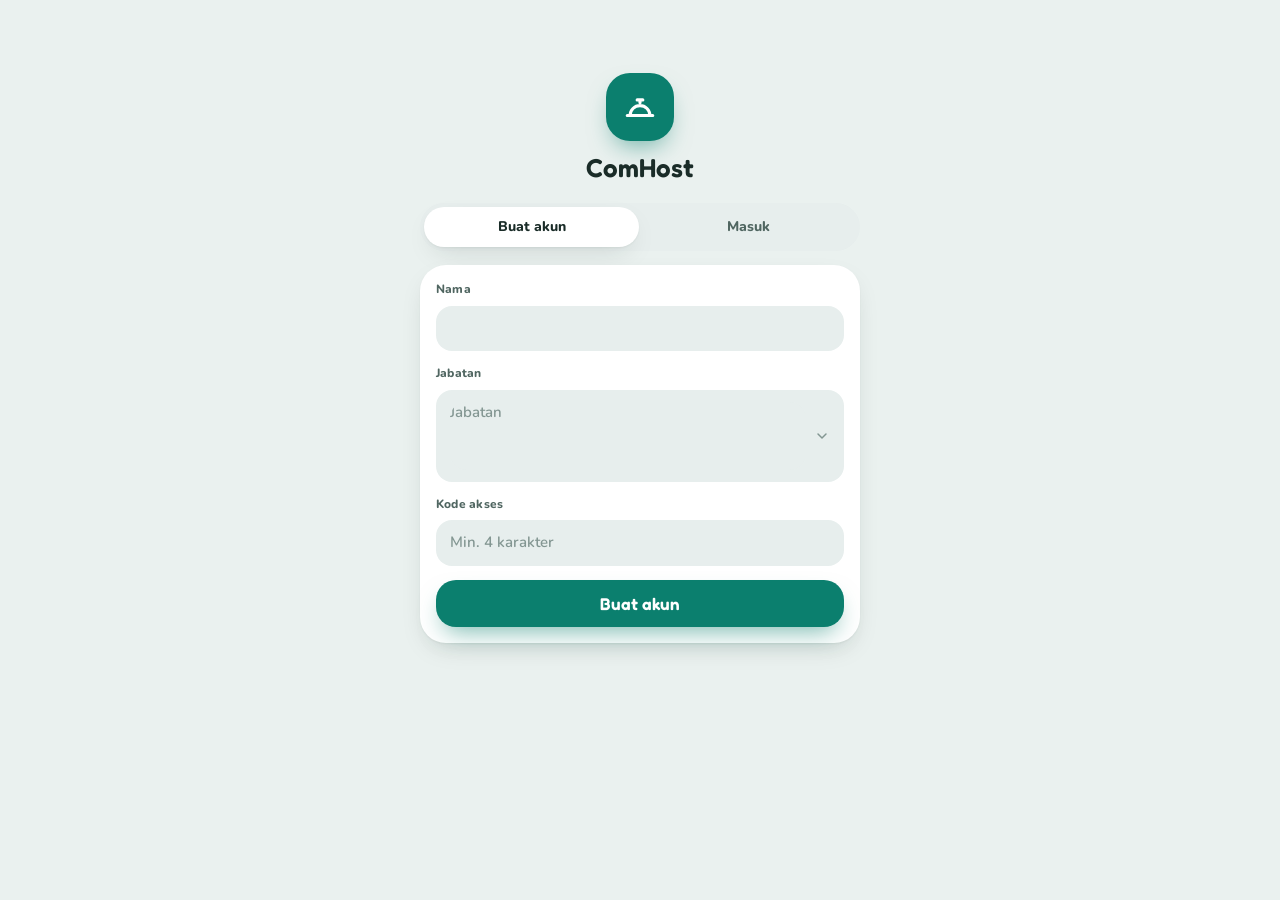
<file: index.html>
<!DOCTYPE html>
<html lang="id">
<head>
<meta charset="UTF-8">
<meta name="viewport" content="width=device-width, initial-scale=1, viewport-fit=cover">
<title>ComHost</title>
<meta name="description" content="Catat dan pantau hospitality crew di toko.">
<meta name="theme-color" content="#0B7F6E">
<link rel="manifest" href="manifest.json">
<link rel="icon" href="icons/icon.svg" type="image/svg+xml">
<link rel="apple-touch-icon" href="icons/apple-touch-icon.png">
<meta name="mobile-web-app-capable" content="yes">
<meta name="apple-mobile-web-app-capable" content="yes">
<meta name="apple-mobile-web-app-title" content="ComHost">
<link rel="preconnect" href="https://fonts.googleapis.com">
<link rel="preconnect" href="https://fonts.gstatic.com" crossorigin>
<link rel="stylesheet" href="https://fonts.googleapis.com/css2?family=Fredoka:wght@500;600&family=Nunito:wght@600;700;800;900&display=swap">
<link rel="stylesheet" href="css/style.css">
<script>
  // Terapkan tema & warna sebelum halaman tampil agar tidak berkedip.
  try {
    var p = JSON.parse(localStorage.getItem('comhost_pref') || '{}');
    if (p.theme && p.theme !== 'auto') document.documentElement.dataset.theme = p.theme;
    if (p.pal && p.pal !== 'mint') document.documentElement.dataset.palette = p.pal;
  } catch (e) {}
</script>
</head>
<body>
<svg width="0" height="0" style="position:absolute" aria-hidden="true">
  <symbol id="i-bell" viewBox="0 0 24 24"><path d="M3 18h18M5 18a7 7 0 0 1 14 0M12 9V7M10 7h4"/></symbol>
  <symbol id="i-home" viewBox="0 0 24 24"><path d="M3.5 11 12 4l8.5 7v8.5a1 1 0 0 1-1 1H15v-6H9v6H4.5a1 1 0 0 1-1-1z"/></symbol>
  <symbol id="i-nilai" viewBox="0 0 24 24"><rect x="5" y="4.5" width="14" height="16.5" rx="3"/><path d="M9.5 3h5v3h-5zM9 13.5l2 2 4-4.5"/></symbol>
  <symbol id="i-hist" viewBox="0 0 24 24"><path d="M3.5 12a8.5 8.5 0 1 0 2.6-6.1L3.5 8.5"/><path d="M3.5 3.5v5h5M12 7.5V12l3 2"/></symbol>
  <symbol id="i-set" viewBox="0 0 24 24"><path d="M12.2 2h-.4a2 2 0 0 0-2 2v.2a2 2 0 0 1-1 1.7l-.4.3a2 2 0 0 1-2 0l-.2-.1a2 2 0 0 0-2.7.7l-.2.4a2 2 0 0 0 .7 2.7l.2.1a2 2 0 0 1 1 1.7v.5a2 2 0 0 1-1 1.8l-.2.1a2 2 0 0 0-.7 2.7l.2.4a2 2 0 0 0 2.7.7l.2-.1a2 2 0 0 1 2 0l.4.3a2 2 0 0 1 1 1.7v.2a2 2 0 0 0 2 2h.4a2 2 0 0 0 2-2v-.2a2 2 0 0 1 1-1.7l.4-.3a2 2 0 0 1 2 0l.2.1a2 2 0 0 0 2.7-.7l.2-.4a2 2 0 0 0-.7-2.7l-.2-.1a2 2 0 0 1-1-1.8v-.5a2 2 0 0 1 1-1.7l.2-.1a2 2 0 0 0 .7-2.7l-.2-.4a2 2 0 0 0-2.7-.7l-.2.1a2 2 0 0 1-2 0l-.4-.3a2 2 0 0 1-1-1.7V4a2 2 0 0 0-2-2z"/><circle cx="12" cy="12" r="3"/></symbol>
  <symbol id="i-cam" viewBox="0 0 24 24"><path d="M4 8h3l2-3h6l2 3h3a1 1 0 0 1 1 1v10a1 1 0 0 1-1 1H4a1 1 0 0 1-1-1V9a1 1 0 0 1 1-1z"/><circle cx="12" cy="13.5" r="3.5"/></symbol>
  <symbol id="i-img" viewBox="0 0 24 24"><rect x="3" y="4" width="18" height="16" rx="3"/><circle cx="9" cy="10" r="2"/><path d="m21 16-5-5-9 9"/></symbol>
  <symbol id="i-mic" viewBox="0 0 24 24"><rect x="9" y="3" width="6" height="11" rx="3"/><path d="M5.5 11a6.5 6.5 0 0 0 13 0M12 17.5V21"/></symbol>
  <symbol id="i-rec" viewBox="0 0 24 24"><circle cx="12" cy="12" r="8.5"/><circle cx="12" cy="12" r="3.5" fill="currentColor"/></symbol>
  <symbol id="i-x" viewBox="0 0 24 24"><path d="M6 6l12 12M18 6 6 18"/></symbol>
  <symbol id="i-check" viewBox="0 0 24 24"><path d="m5 12.5 4.5 4.5L19 7"/></symbol>
  <symbol id="i-lock" viewBox="0 0 24 24"><rect x="5" y="10" width="14" height="11" rx="3"/><path d="M8 10V7a4 4 0 0 1 8 0v3"/></symbol>
  <symbol id="i-search" viewBox="0 0 24 24"><circle cx="11" cy="11" r="6.5"/><path d="m20 20-4-4"/></symbol>
  <symbol id="i-down" viewBox="0 0 24 24"><path d="m6 9 6 6 6-6"/></symbol>
  <symbol id="i-store" viewBox="0 0 24 24"><path d="M4 9.5 5.5 4h13L20 9.5M4 9.5V20h16V9.5M4 9.5c0 1.4 1.2 2.5 2.7 2.5s2.6-1.1 2.6-2.5c0 1.4 1.2 2.5 2.7 2.5s2.7-1.1 2.7-2.5c0 1.4 1.1 2.5 2.6 2.5S20 10.9 20 9.5M10 20v-5h4v5"/></symbol>
  <symbol id="i-play" viewBox="0 0 24 24"><path d="M8 5.5v13l10.5-6.5z" fill="currentColor"/></symbol>
  <symbol id="i-pause" viewBox="0 0 24 24"><path d="M8.5 5v14M15.5 5v14"/></symbol>
  <symbol id="i-send" viewBox="0 0 24 24"><path d="M21 3 10 14M21 3l-7 18-4-7-7-4z"/></symbol>
  <symbol id="i-cal" viewBox="0 0 24 24"><rect x="3.5" y="5" width="17" height="15.5" rx="3"/><path d="M3.5 10h17M8 3v4M16 3v4"/></symbol>
  <symbol id="i-clock" viewBox="0 0 24 24"><circle cx="12" cy="12" r="8.5"/><path d="M12 7.5V12l3 2"/></symbol>
  <symbol id="i-plus" viewBox="0 0 24 24"><path d="M12 5v14M5 12h14"/></symbol>
  <symbol id="i-eye" viewBox="0 0 24 24"><path d="M2.5 12S6 5.5 12 5.5 21.5 12 21.5 12 18 18.5 12 18.5 2.5 12 2.5 12z"/><circle cx="12" cy="12" r="3"/></symbol>
  <symbol id="i-hand" viewBox="0 0 24 24"><path d="M8 13V6a1.5 1.5 0 0 1 3 0v5.5M11 11V4.5a1.5 1.5 0 0 1 3 0V11M14 11V6a1.5 1.5 0 0 1 3 0v8a7 7 0 0 1-7 7 6.5 6.5 0 0 1-5-2.4l-2.3-2.9a1.5 1.5 0 0 1 2.3-1.9L8 16"/></symbol>
  <symbol id="i-chat" viewBox="0 0 24 24"><path d="M5 19V6.5a2 2 0 0 1 2-2h10a2 2 0 0 1 2 2V14a2 2 0 0 1-2 2H8.5z"/><path d="M9 9h6M9 12h4"/></symbol>
  <symbol id="i-cloud" viewBox="0 0 24 24"><path d="M7 18.5a4.5 4.5 0 1 1 .9-8.9A6 6 0 0 1 19 11a3.8 3.8 0 0 1-1 7.5z"/><path d="M12 16.5v-5M9.5 14 12 11.5l2.5 2.5"/></symbol>
  <symbol id="i-pen" viewBox="0 0 24 24"><path d="M4 20h4L19 9l-4-4L4 16z"/></symbol>
  <symbol id="i-dl" viewBox="0 0 24 24"><path d="M12 4v11M7.5 10.5 12 15l4.5-4.5M5 20h14"/></symbol>
  <symbol id="i-user" viewBox="0 0 24 24"><circle cx="12" cy="8" r="4"/><path d="M4.5 20.5a7.5 7.5 0 0 1 15 0"/></symbol>
  <symbol id="i-out" viewBox="0 0 24 24"><path d="M10 4H6.5a2 2 0 0 0-2 2v12a2 2 0 0 0 2 2H10M14.5 16l4-4-4-4M18.5 12H9"/></symbol>
</svg>

<div class="app">
  <header class="top">
    <div class="logo"><span class="mark"><svg class="i"><use href="#i-bell"/></svg></span>ComHost</div>
    <button type="button" class="round push" id="setBtn" aria-label="Pengaturan"><svg class="i"><use href="#i-set"/></svg></button>
  </header>

  <!-- AKUN (pertama buka) -->
  <section class="view" id="v-auth">
    <div class="auth-hero"><span class="mark"><svg class="i"><use href="#i-bell"/></svg></span><h1>ComHost</h1></div>
    <div class="seg full" id="authSeg"><button type="button" data-am="new" aria-pressed="true">Buat akun</button><button type="button" data-am="in" aria-pressed="false">Masuk</button></div>
    <form class="card form" id="authForm" novalidate>
      <div class="field"><label class="label" for="aNama">Nama</label><input class="input" id="aNama" autocomplete="off"></div>
      <div class="field" id="aJabWrap"><label class="label" for="aJab">Jabatan</label><button type="button" class="input dd-btn" id="aJab" data-dd="aJab" aria-haspopup="listbox" aria-expanded="false"><span class="dd-val"></span><svg class="i"><use href="#i-down"/></svg></button></div>
      <div class="field"><label class="label" for="aKode">Kode akses</label><input class="input" id="aKode" type="password" autocomplete="off"></div>
      <button type="submit" class="btn-big" id="authBtn">Buat akun</button>
    </form>
  </section>

  <!-- BERANDA -->
  <section class="view" id="v-home" hidden>
    <div class="home-main">
    <div class="card hero">
      <svg class="i orn" aria-hidden="true"><use href="#i-bell"/></svg>
      <div>
        <p class="sub" id="hDate"></p>
        <h1>Halo, <span id="hName"></span></h1>
      </div>
    </div>
    <div class="stats three">
      <div class="card stat"><b id="stToday"></b><span>Hari ini</span></div>
      <div class="card stat"><b id="stWeek"></b><span>Minggu ini</span></div>
      <div class="card stat"><b id="stAll"></b><span>Semua</span></div>
    </div>
    <div class="card row-card" id="draftCard" hidden>
      <span class="ib"><svg class="i"><use href="#i-pen"/></svg></span>
      <div class="txt"><b>Lanjutkan penilaian</b><small id="draftSub"></small></div>
      <button type="button" class="pill" data-go="nilai">Buka</button>
    </div>
    </div>
    <div class="home-side">
      <div class="sec-title"><h2>Riwayat saya</h2><button type="button" class="pill" id="sendNow" hidden>Kirim sekarang</button></div>
      <div class="stack" id="myList"></div>
    </div>
  </section>

  <!-- NILAI -->
  <section class="view" id="v-nilai" hidden>
    <div class="steps" id="steps"><span class="on">Data</span><span>Penilaian</span><span>Cek</span></div>

    <div class="stack" id="s1">
      <div class="meta">
        <span><svg class="i"><use href="#i-cal"/></svg><b id="mDate"></b></span>
        <span><svg class="i"><use href="#i-clock"/></svg><b id="mTime"></b></span>
        <span><svg class="i"><use href="#i-user"/></svg><b id="mPen"></b></span>
      </div>
      <div class="card form">
        <div class="field">
          <span class="label">Toko</span>
          <button type="button" class="input pick" id="tokoBtn"><svg class="i"><use href="#i-store"/></svg><span id="tokoVal"></span><svg class="i"><use href="#i-down"/></svg></button>
        </div>
        <div class="field">
          <label class="label" for="fDin">Dinilai</label>
          <div class="pair">
            <input class="input" id="fDin" placeholder="Nama" list="dlNama" autocomplete="off">
            <button type="button" class="input dd-btn" id="fJDin" data-dd="fJDin" aria-label="Jabatan yang dinilai" aria-haspopup="listbox" aria-expanded="false"><span class="dd-val"></span><svg class="i"><use href="#i-down"/></svg></button>
          </div>
        </div>
      </div>
      <button type="button" class="btn-big" id="toS2">Lanjut</button>
    </div>

    <div class="stack" id="s2" hidden>
      <div class="card who" id="whoChip"></div>
      <div class="stack" id="secs"></div>
      <div class="actions"><button type="button" class="btn-plain" data-step="1">Kembali</button><button type="button" class="btn-big" id="toS3">Lanjut</button></div>
    </div>

    <div class="stack" id="s3" hidden>
      <div class="card"><dl id="sumHead"></dl></div>
      <div class="stack" id="sumBody"></div>
      <div class="actions"><button type="button" class="btn-plain" data-step="2">Ubah</button><button type="button" class="btn-big" id="kirim"><svg class="i"><use href="#i-send"/></svg><span>Kirim</span></button></div>
    </div>
  </section>

  <!-- RIWAYAT -->
  <section class="view" id="v-riwayat" hidden>
    <div class="title-row"><h1>Riwayat</h1><button type="button" class="btn-out push" id="xlsBtn"><svg class="i"><use href="#i-dl"/></svg>Unduh Excel</button></div>
    <label class="search"><svg class="i"><use href="#i-search"/></svg><input id="fCari" placeholder="Cari nama atau toko" autocomplete="off"></label>
    <div class="filters">
      <button type="button" class="fbtn dd-btn" id="fToko" data-dd="fToko" aria-label="Filter toko" aria-haspopup="listbox" aria-expanded="false"><span class="dd-val"></span><svg class="i"><use href="#i-down"/></svg></button>
      <button type="button" class="fbtn dd-btn" id="fPenF" data-dd="fPenF" aria-label="Filter penilai" aria-haspopup="listbox" aria-expanded="false"><span class="dd-val"></span><svg class="i"><use href="#i-down"/></svg></button>
      <button type="button" class="fbtn dd-btn" id="fTgl" data-dd="fTgl" aria-label="Filter tanggal" aria-haspopup="listbox" aria-expanded="false"><span class="dd-val"></span><svg class="i"><use href="#i-down"/></svg></button>
    </div>
    <p class="sub" id="histCount"></p>
    <div class="stack" id="histList"></div>
  </section>
</div>

<nav class="tabs" aria-label="Menu">
  <div class="bar">
    <button type="button" data-tab="home" aria-current="page"><svg class="i"><use href="#i-home"/></svg><span>Beranda</span></button>
    <button type="button" data-tab="nilai"><svg class="i"><use href="#i-nilai"/></svg><span>Nilai</span></button>
    <button type="button" data-tab="riwayat" id="tabRiwayat" hidden><svg class="i"><use href="#i-hist"/></svg><span>Riwayat</span></button>
  </div>
</nav>

<div class="scrim" id="scrim" hidden></div>
<div class="sheet" id="sheet" role="dialog" aria-modal="true" hidden><div class="grab"></div><div class="sbody" id="sheetBody"></div></div>
<div class="toast" id="toast" role="status" hidden></div>
<div class="dd-pop" id="ddPop" role="listbox" hidden></div>
<div class="lightbox" id="lightbox" hidden><img id="lbImg" alt="Foto"><button type="button" class="round" data-close-lb aria-label="Tutup foto"><svg class="i"><use href="#i-x"/></svg></button></div>
<div class="done" id="done" hidden><div class="done-in"><div class="burst"><svg class="i"><use href="#i-check"/></svg></div><h2>Terkirim</h2><p class="sub" id="doneSub"></p></div></div>
<datalist id="dlNama"></datalist>
<input type="file" id="fCam" accept="image/*" capture="environment" hidden>
<input type="file" id="fGal" accept="image/*" multiple hidden>
<audio id="player" preload="none" hidden></audio>

<script src="js/config.js"></script>
<script src="js/api.js"></script>
<script src="js/app.js"></script>
</body>
</html>
</file>
<file: css/style.css>
/* ComHost. Layout: satu kolom ala aplikasi HP (maks 480px), header lengket di atas, tab bar melayang di bawah, lembar naik dari bawah.
   Tablet/PC (>= 768px): dua kolom dan lembar menjadi dialog di tengah. Token mengikuti Jadwalin/Loyalin. */
:root {
  --p-light: #0B7F6E; --p-dark: #5FD4BD;
  --h-sit: #3B82F0; --h-tin: #F0883A; --h-kom: #9466EC;
  --ok: #22A05A; --bad: #E0505A; --warn: #E09A12; --on-ok: #FFFFFF;
  --primary: var(--p-light); --on-primary: #FFFFFF;
  --bg: color-mix(in oklab, var(--p-light) 6%, #F7F8F8);
  --surface: #FFFFFF;
  --surface-2: color-mix(in oklab, var(--p-light) 7%, #F6F7F7);
  --line: color-mix(in oklab, var(--p-light) 12%, #E5E8E7);
  --ink: color-mix(in oklab, var(--p-light) 22%, #141817);
  --ink-2: color-mix(in oklab, var(--p-light) 16%, #56615F);
  --ink-3: color-mix(in oklab, var(--p-light) 12%, #8E9997);
  --scrim: rgb(10 20 18 / .38);
  --shadow-soft: 0 1px 2px rgb(16 32 28 / .05), 0 10px 28px -10px rgb(16 32 28 / .18);
  --shadow-big: 0 2px 6px rgb(16 32 28 / .06), 0 30px 60px -24px rgb(16 32 28 / .32);
  --shadow-pop: 0 12px 24px -8px color-mix(in oklab, var(--primary) 55%, transparent);
  --sw-mint: #0B7F6E; --sw-lavender: #6A4FD8; --sw-peach: #C24E28;
  --font-display: 'Fredoka', 'Nunito', ui-rounded, 'Segoe UI', system-ui, sans-serif;
  --font-body: 'Nunito', ui-rounded, 'Segoe UI', system-ui, sans-serif;
  --spring: cubic-bezier(.34, 1.56, .64, 1);
}
:root[data-palette="lavender"] { --p-light: #6A4FD8; --p-dark: #B4A3FF; }
:root[data-palette="peach"] { --p-light: #C24E28; --p-dark: #FF9E7A; }
@media (prefers-color-scheme: dark) {
  :root:not([data-theme="light"]) {
    --primary: var(--p-dark); --on-primary: #0E1312;
    --bg: color-mix(in oklab, var(--p-dark) 5%, #0F1212);
    --surface: color-mix(in oklab, var(--p-dark) 7%, #171B1B);
    --surface-2: color-mix(in oklab, var(--p-dark) 11%, #1E2323);
    --line: color-mix(in oklab, var(--p-dark) 14%, #2A302F);
    --ink: color-mix(in oklab, var(--p-dark) 10%, #EEF2F1);
    --ink-2: color-mix(in oklab, var(--p-dark) 12%, #A9B3B1);
    --ink-3: color-mix(in oklab, var(--p-dark) 12%, #737E7C);
    --scrim: rgb(0 0 0 / .55);
    --shadow-soft: 0 1px 2px rgb(0 0 0 / .4), 0 12px 30px -12px rgb(0 0 0 / .7);
    --shadow-big: 0 2px 6px rgb(0 0 0 / .4), 0 30px 60px -24px rgb(0 0 0 / .8);
    --sw-mint: #5FD4BD; --sw-lavender: #B4A3FF; --sw-peach: #FF9E7A;
    color-scheme: dark;
  }
}
:root[data-theme="dark"] {
  --primary: var(--p-dark); --on-primary: #0E1312;
  --bg: color-mix(in oklab, var(--p-dark) 5%, #0F1212);
  --surface: color-mix(in oklab, var(--p-dark) 7%, #171B1B);
  --surface-2: color-mix(in oklab, var(--p-dark) 11%, #1E2323);
  --line: color-mix(in oklab, var(--p-dark) 14%, #2A302F);
  --ink: color-mix(in oklab, var(--p-dark) 10%, #EEF2F1);
  --ink-2: color-mix(in oklab, var(--p-dark) 12%, #A9B3B1);
  --ink-3: color-mix(in oklab, var(--p-dark) 12%, #737E7C);
  --scrim: rgb(0 0 0 / .55);
  --shadow-soft: 0 1px 2px rgb(0 0 0 / .4), 0 12px 30px -12px rgb(0 0 0 / .7);
  --shadow-big: 0 2px 6px rgb(0 0 0 / .4), 0 30px 60px -24px rgb(0 0 0 / .8);
  --sw-mint: #5FD4BD; --sw-lavender: #B4A3FF; --sw-peach: #FF9E7A;
  color-scheme: dark;
}

* { box-sizing: border-box; }
[hidden] { display: none !important; }
html { -webkit-text-size-adjust: 100%; }
body { margin: 0; background: var(--bg); color: var(--ink); font: 600 15px/1.45 var(--font-body); -webkit-tap-highlight-color: transparent; }
button, input, select, textarea { font: inherit; color: inherit; }
button { cursor: pointer; }
:focus-visible { outline: 3px solid color-mix(in oklab, var(--primary) 55%, transparent); outline-offset: 2px; }
.i { width: 20px; height: 20px; fill: none; stroke: currentColor; stroke-width: 2.2; stroke-linecap: round; stroke-linejoin: round; flex: none; }

.app { max-width: 480px; margin: 0 auto; padding-left: max(16px, env(safe-area-inset-left, 0px)); padding-right: max(16px, env(safe-area-inset-right, 0px)); padding-block: 0 calc(112px + env(safe-area-inset-bottom, 0px)); }
.top { position: sticky; top: 0; z-index: 20; background: var(--bg); display: flex; align-items: center; gap: 10px; padding-block: calc(14px + env(safe-area-inset-top, 0px)) 10px; }
.logo { display: flex; align-items: center; gap: 9px; font: 600 22px/1 var(--font-display); }
.mark { width: 36px; height: 36px; border-radius: 13px; background: var(--primary); color: var(--on-primary); display: grid; place-items: center; box-shadow: var(--shadow-pop); }
.round { width: 42px; height: 42px; border: 0; border-radius: 50%; background: var(--surface); box-shadow: var(--shadow-soft); display: grid; place-items: center; color: var(--ink-2); transition: transform .3s var(--spring); flex: none; }
.round.sm { width: 36px; height: 36px; box-shadow: none; background: var(--surface-2); }
.round:active { transform: scale(.9); }
.push { margin-left: auto; }

.view { display: flex; flex-direction: column; gap: 14px; animation: rise .4s var(--spring); }
.stack { display: flex; flex-direction: column; gap: 14px; }
h1 { font: 600 26px/1.15 var(--font-display); margin: 0; text-wrap: balance; }
h2 { font: 600 18px/1.2 var(--font-display); margin: 0; }
.sub { color: var(--ink-3); font-size: 13.5px; font-weight: 700; margin: 0; }
.card { background: var(--surface); border-radius: 26px; padding: 16px; box-shadow: var(--shadow-soft); }

/* Beranda */
.hero { position: relative; overflow: hidden; background: color-mix(in oklab, var(--primary) 13%, var(--surface)); display: flex; flex-direction: column; gap: 14px; padding: 20px; }
.hero > * { position: relative; }
.hero .orn { position: absolute; right: -18px; bottom: -26px; width: 150px; height: 150px; color: var(--primary); opacity: .12; stroke-width: 1.6; }
.stats { display: grid; grid-template-columns: 1fr 1fr; gap: 12px; }
.stat { display: flex; flex-direction: column; gap: 2px; }
.stat b { font: 600 32px/1 var(--font-display); font-variant-numeric: tabular-nums; }
.stat span { font-size: 12.5px; font-weight: 800; color: var(--ink-3); }
.row-card { display: flex; align-items: center; gap: 12px; padding: 12px 12px 12px 14px; }
.row-card .txt { flex: 1; min-width: 0; display: flex; flex-direction: column; }
.row-card .txt b { font-weight: 800; }
.row-card .txt small { color: var(--ink-3); font-weight: 700; font-size: 12.5px; }
.ib { width: 40px; height: 40px; border-radius: 14px; display: grid; place-items: center; flex: none; background: color-mix(in oklab, var(--hue, var(--primary)) 15%, var(--surface)); color: color-mix(in oklab, var(--hue, var(--primary)) 70%, var(--ink)); }
.h-warn { --hue: var(--warn); }
.pill { border: 0; border-radius: 999px; padding: 9px 15px; background: var(--primary); color: var(--on-primary); font-weight: 800; font-size: 13px; flex: none; }

/* Tombol */
.btn-big { border: 0; border-radius: 20px; padding: 15px 18px; width: 100%; background: var(--primary); color: var(--on-primary); font: 600 17px/1 var(--font-display); display: flex; align-items: center; justify-content: center; gap: 8px; box-shadow: var(--shadow-pop); transition: transform .3s var(--spring), opacity .2s; }
.btn-big:active { transform: scale(.97); }
.btn-big:disabled { opacity: .6; cursor: progress; }
.btn-plain { border: 0; border-radius: 20px; padding: 15px 18px; background: var(--surface); color: var(--ink); font-weight: 800; box-shadow: var(--shadow-soft); }
.actions { display: grid; grid-template-columns: 1fr 2fr; gap: 10px; }

/* Nilai */
.steps { display: grid; grid-template-columns: repeat(3, 1fr); gap: 6px; }
.steps span { font-size: 12px; font-weight: 800; color: var(--ink-3); display: flex; flex-direction: column; gap: 6px; }
.steps span::before { content: ""; height: 6px; border-radius: 9px; background: var(--line); transition: background .3s; }
.steps span.on { color: var(--ink); }
.steps span.on::before { background: var(--primary); }
.meta { display: flex; flex-wrap: wrap; gap: 8px; }
.meta span { display: inline-flex; align-items: center; gap: 7px; background: var(--surface); border-radius: 999px; padding: 8px 13px; font-weight: 800; font-size: 13px; box-shadow: var(--shadow-soft); }
.meta .i { width: 16px; height: 16px; color: var(--ink-3); }
.form { display: flex; flex-direction: column; gap: 14px; }
.field { display: flex; flex-direction: column; gap: 7px; min-width: 0; }
.label { font-size: 12px; font-weight: 800; color: var(--ink-2); letter-spacing: .02em; }
.pair { display: grid; grid-template-columns: 1.25fr 1fr; gap: 8px; }
.input { width: 100%; min-width: 0; border: 0; border-radius: 16px; background: var(--surface-2); padding: 12px 14px; font-weight: 700; font-size: 15px; color: var(--ink); transition: box-shadow .2s; }
.input:focus { outline: none; box-shadow: inset 0 0 0 2px var(--primary); }
.input::placeholder { color: var(--ink-3); font-weight: 600; }
.dd-btn { display: flex; align-items: center; gap: 8px; text-align: left; cursor: pointer; }
.dd-btn .dd-val { flex: 1; min-width: 0; overflow: hidden; text-overflow: ellipsis; white-space: nowrap; }
.dd-btn .dd-val.ph { color: var(--ink-3); font-weight: 600; }
.dd-btn .i { width: 16px; height: 16px; color: var(--ink-3); transition: transform .25s var(--spring); }
.dd-btn[aria-expanded="true"] .i { transform: rotate(180deg); }
.dd-btn.input[aria-expanded="true"] { box-shadow: inset 0 0 0 2px var(--primary); }
.dd-pop { position: fixed; z-index: 80; background: var(--surface); border: 1px solid var(--line); border-radius: 20px; box-shadow: var(--shadow-big); padding: 6px; max-height: min(300px, 50vh); overflow: auto; display: flex; flex-direction: column; gap: 2px; animation: pop-in .22s var(--spring); transform-origin: top center; }
.dd-pop.up { transform-origin: bottom center; }
.dd-pop button { border: 0; background: none; border-radius: 14px; padding: 11px 12px; text-align: left; font-weight: 700; display: flex; align-items: center; justify-content: space-between; gap: 10px; color: var(--ink); flex: none; }
.dd-pop button:hover, .dd-pop button:focus-visible { background: var(--surface-2); outline: none; }
.dd-pop button[aria-selected="true"] { background: color-mix(in oklab, var(--primary) 12%, var(--surface)); color: color-mix(in oklab, var(--primary) 80%, var(--ink)); font-weight: 800; }
.dd-pop .i { width: 16px; height: 16px; }
.pick { display: flex; align-items: center; gap: 10px; text-align: left; }
.pick span { flex: 1; min-width: 0; overflow: hidden; text-overflow: ellipsis; white-space: nowrap; }
.pick .ph { color: var(--ink-3); font-weight: 600; }
.pick .i { color: var(--ink-3); }
.miss { box-shadow: inset 0 0 0 2px var(--bad) !important; animation: shake .4s; }
.card.miss { box-shadow: 0 0 0 2px var(--bad), var(--shadow-soft) !important; }

.who { display: flex; align-items: center; gap: 10px; padding: 10px 14px 10px 10px; }
.who .av { width: 38px; height: 38px; }
.who div { display: flex; flex-direction: column; min-width: 0; }
.who b { font-weight: 800; }
.who small { color: var(--ink-3); font-weight: 700; font-size: 12.5px; }
.av { width: 40px; height: 40px; border-radius: 50%; display: grid; place-items: center; flex: none; background: color-mix(in oklab, var(--primary) 15%, var(--surface)); color: color-mix(in oklab, var(--primary) 75%, var(--ink)); font: 600 17px/1 var(--font-display); }

.sec { display: flex; flex-direction: column; gap: 12px; }
.s-situasi { --hue: var(--h-sit); } .s-tindakan { --hue: var(--h-tin); } .s-komunikasi { --hue: var(--h-kom); }
.sec-h { display: flex; align-items: center; gap: 10px; }
.sec-h .ib { width: 36px; height: 36px; border-radius: 12px; }
.ta { resize: vertical; min-height: 84px; line-height: 1.45; }
.photos { display: flex; flex-wrap: wrap; align-items: center; gap: 8px; }
.ph { position: relative; width: 68px; height: 68px; border-radius: 16px; overflow: hidden; flex: none; background: var(--surface-2); }
.ph img { width: 100%; height: 100%; object-fit: cover; display: block; }
.ph.add { border: 2px dashed var(--line); background: transparent; color: var(--ink-3); display: flex; flex-direction: column; align-items: center; justify-content: center; gap: 2px; font-size: 11.5px; font-weight: 800; transition: transform .3s var(--spring); }
.ph.add:active { transform: scale(.92); }
.ph.fake { display: grid; place-items: center; color: color-mix(in oklab, var(--hue, var(--primary)) 55%, var(--ink-3)); background: color-mix(in oklab, var(--hue, var(--primary)) 12%, var(--surface-2)); }
.ph .x { position: absolute; top: 4px; right: 4px; width: 22px; height: 22px; border: 0; border-radius: 50%; background: rgb(0 0 0 / .55); color: #FFFFFF; display: grid; place-items: center; padding: 0; }
.ph .x .i { width: 13px; height: 13px; stroke-width: 3; }
.cnt { font-size: 12px; font-weight: 800; color: var(--ink-3); }
.vbtns { display: grid; grid-template-columns: 1fr; gap: 8px; }
.vbtn { border: 0; border-radius: 14px; padding: 10px; background: var(--surface-2); color: var(--ink-2); font-weight: 800; font-size: 13.5px; display: flex; align-items: center; justify-content: center; gap: 7px; font-variant-numeric: tabular-nums; transition: background .2s, transform .3s var(--spring); }
.vbtn:active { transform: scale(.95); }
.vbtn.rec { background: color-mix(in oklab, var(--bad) 14%, var(--surface)); color: color-mix(in oklab, var(--bad) 80%, var(--ink)); }
.vbtn.rec .i { animation: blink 1s infinite; }
.clips { display: flex; flex-direction: column; gap: 6px; }
.clips:empty { display: none; }
.clip { display: flex; align-items: center; gap: 10px; background: var(--surface-2); border-radius: 14px; padding: 6px 6px 6px 6px; }
.clip b { font-size: 12.5px; font-weight: 800; color: var(--ink-2); font-variant-numeric: tabular-nums; }
.play { width: 32px; height: 32px; border: 0; border-radius: 50%; background: var(--primary); color: var(--on-primary); display: grid; place-items: center; padding: 0; flex: none; }
.play .i { width: 15px; height: 15px; }
.wave { position: relative; flex: 1; height: 18px; background: repeating-linear-gradient(90deg, color-mix(in oklab, var(--ink-3) 55%, transparent) 0 3px, transparent 3px 6px); border-radius: 3px; overflow: hidden; }
.wave i { position: absolute; inset: 0 auto 0 0; width: 0; background: repeating-linear-gradient(90deg, var(--primary) 0 3px, transparent 3px 6px); }
.x2 { width: 30px; height: 30px; border: 0; border-radius: 50%; background: none; color: var(--ink-3); display: grid; place-items: center; padding: 0; }
.x2 .i { width: 16px; height: 16px; }
.txt { margin: 0; white-space: pre-wrap; overflow-wrap: anywhere; }
.chips { display: flex; flex-wrap: wrap; gap: 6px; }
.vchip { display: inline-flex; align-items: center; gap: 5px; padding: 5px 10px; border-radius: 999px; background: var(--surface-2); color: var(--ink-2); font-size: 12.5px; font-weight: 800; font-variant-numeric: tabular-nums; }
.vchip .i { width: 14px; height: 14px; }
dl { display: grid; grid-template-columns: auto 1fr; gap: 8px 16px; margin: 0; }
dt { color: var(--ink-3); font-weight: 800; font-size: 12.5px; padding-top: 1px; }
dd { margin: 0; font-weight: 800; min-width: 0; overflow-wrap: anywhere; }
dd em { font-style: normal; color: var(--ink-3); font-weight: 700; }

/* Riwayat */
.filters { display: flex; gap: 8px; overflow-x: auto; padding: 2px 2px 8px; margin: 0 -2px -6px; scrollbar-width: none; }
.fbtn { border: 0; border-radius: 999px; background: var(--surface); box-shadow: var(--shadow-soft); padding: 9px 12px 9px 14px; font-weight: 800; font-size: 13px; color: var(--ink-2); flex: none; }
.fbtn.set { background: color-mix(in oklab, var(--primary) 14%, var(--surface)); color: color-mix(in oklab, var(--primary) 80%, var(--ink)); }
.fbtn.set .i { color: inherit; }
.btn-out { border: 0; border-radius: 999px; padding: 9px 14px; background: var(--surface); box-shadow: var(--shadow-soft); font-weight: 800; font-size: 13px; display: inline-flex; align-items: center; gap: 6px; flex: none; }
.btn-out .i { width: 17px; height: 17px; }
.wait { color: color-mix(in oklab, var(--warn) 80%, var(--ink)); }
dd.wait { display: flex; align-items: center; gap: 6px; }
dd.wait .i { width: 17px; height: 17px; }

/* Akun */
.auth-hero { display: flex; flex-direction: column; align-items: center; gap: 12px; padding-block: 28px 6px; }
.auth-hero .mark { width: 68px; height: 68px; border-radius: 24px; }
.auth-hero .mark .i { width: 34px; height: 34px; }
.seg.full { display: grid; grid-template-columns: 1fr 1fr; }
.seg.full button { padding: 10px; font-size: 14px; }
.stats.three { grid-template-columns: repeat(3, minmax(0, 1fr)); gap: 10px; }
.stats.three .stat { padding: 14px; }
.stats.three .stat b { font-size: 28px; }
.sec-title { display: flex; align-items: center; justify-content: space-between; gap: 10px; margin-top: 6px; }
.acct { background: var(--surface-2); border-radius: 20px; }
.btn-soft.out { color: color-mix(in oklab, var(--bad) 75%, var(--ink)); }
.tabs .bar.two { grid-template-columns: repeat(2, 1fr); }
.title-row { display: flex; align-items: center; gap: 10px; }
.search { display: flex; align-items: center; gap: 8px; background: var(--surface); border-radius: 16px; padding: 0 14px; box-shadow: var(--shadow-soft); }
.search .i { color: var(--ink-3); width: 18px; height: 18px; }
.search input { flex: 1; min-width: 0; border: 0; background: none; padding: 12px 0; font-weight: 700; outline: none; }
.search.flat { box-shadow: none; background: var(--surface-2); }
.bar-row { display: flex; align-items: center; justify-content: space-between; gap: 10px; flex-wrap: wrap; }
.seg { display: inline-flex; padding: 4px; gap: 2px; background: var(--surface-2); border-radius: 999px; }
.seg button { border: 0; background: transparent; padding: 6px 13px; border-radius: 999px; font-weight: 800; font-size: 13px; color: var(--ink-2); transition: background .2s, color .2s; }
.seg button[aria-pressed="true"] { background: var(--surface); color: var(--ink); box-shadow: var(--shadow-soft); }
.gh { font-size: 11.5px; font-weight: 900; letter-spacing: .07em; text-transform: uppercase; color: var(--ink-3); margin: 4px 4px -4px; }
.hlist { padding: 4px; }
.hrow { width: 100%; border: 0; background: none; display: flex; align-items: center; gap: 12px; padding: 10px; border-radius: 20px; text-align: left; transition: background .2s; }
.hrow:active { background: var(--surface-2); }
.hrow + .hrow { box-shadow: 0 -1px 0 var(--line); border-radius: 0 0 20px 20px; }
.hmain { flex: 1; min-width: 0; display: flex; flex-direction: column; }
.hmain b { font-weight: 800; white-space: nowrap; overflow: hidden; text-overflow: ellipsis; }
.hmain b em { font-style: normal; color: var(--ink-3); font-weight: 700; font-size: 13px; }
.hmain small { color: var(--ink-3); font-weight: 700; font-size: 12.5px; white-space: nowrap; overflow: hidden; text-overflow: ellipsis; }
.hmeta { display: flex; gap: 8px; color: var(--ink-3); font-size: 12px; font-weight: 800; flex: none; }
.hmeta span { display: inline-flex; align-items: center; gap: 3px; }
.hmeta .i { width: 15px; height: 15px; }
.empty { text-align: center; color: var(--ink-3); font-weight: 700; padding: 28px 0; }

/* Tab bar */
.tabs { position: fixed; left: 0; right: 0; bottom: 0; z-index: 30; display: flex; justify-content: center; padding: 8px max(16px, env(safe-area-inset-right, 0px)) calc(12px + env(safe-area-inset-bottom, 0px)) max(16px, env(safe-area-inset-left, 0px)); pointer-events: none; }
.tabs .bar { pointer-events: auto; width: 100%; max-width: 448px; display: grid; grid-template-columns: repeat(3, 1fr); gap: 4px; background: var(--surface); border-radius: 26px; box-shadow: var(--shadow-big); padding: 6px; }
.tabs button { border: 0; background: none; display: flex; flex-direction: column; align-items: center; gap: 3px; padding: 8px 4px; border-radius: 20px; font-weight: 800; font-size: 11.5px; color: var(--ink-3); transition: background .2s, color .2s, transform .3s var(--spring); }
.tabs button:active { transform: scale(.93); }
.tabs button[aria-current] { background: color-mix(in oklab, var(--primary) 13%, var(--surface)); color: color-mix(in oklab, var(--primary) 80%, var(--ink)); }

/* Lembar, toast, selesai */
.scrim { position: fixed; inset: 0; z-index: 45; background: var(--scrim); animation: fade .2s; }
.sheet { position: fixed; left: 0; right: 0; bottom: 0; margin: 0 auto; max-width: 480px; z-index: 50; background: var(--surface); border-radius: 28px 28px 0 0; box-shadow: var(--shadow-big); padding: 10px max(18px, env(safe-area-inset-right, 0px)) calc(22px + env(safe-area-inset-bottom, 0px)) max(18px, env(safe-area-inset-left, 0px)); max-height: 88vh; overflow: auto; animation: up .38s var(--spring); }
.grab { width: 42px; height: 5px; border-radius: 9px; background: var(--line); margin: 0 auto 12px; }
.sbody { display: flex; flex-direction: column; gap: 14px; }
.sheet-head { display: flex; align-items: center; justify-content: space-between; gap: 10px; }
.opts { display: flex; flex-direction: column; gap: 8px; }
.opt { border: 0; border-radius: 18px; padding: 14px; background: var(--surface-2); display: flex; align-items: center; gap: 12px; font-weight: 800; text-align: left; }
.opt .ib { width: 38px; height: 38px; border-radius: 13px; }
.tlist { display: flex; flex-direction: column; gap: 2px; max-height: 46vh; overflow: auto; }
.tlist button { border: 0; background: none; border-radius: 14px; padding: 12px; text-align: left; font-weight: 700; display: flex; align-items: center; justify-content: space-between; }
.tlist button[aria-selected="true"] { background: color-mix(in oklab, var(--primary) 12%, var(--surface)); color: color-mix(in oklab, var(--primary) 80%, var(--ink)); font-weight: 800; }
.swatches { display: flex; gap: 10px; }
.swatches button { border: 0; background: var(--surface-2); border-radius: 18px; padding: 10px 12px; flex: 1; display: flex; flex-direction: column; align-items: center; gap: 6px; font-weight: 800; font-size: 12.5px; color: var(--ink-2); }
.swatches i { width: 28px; height: 28px; border-radius: 50%; background: var(--sw); }
.swatches button[aria-pressed="true"] { box-shadow: inset 0 0 0 2px var(--sw); color: var(--ink); }
.btn-soft { border: 0; border-radius: 18px; padding: 13px; background: var(--surface-2); font-weight: 800; display: flex; align-items: center; justify-content: center; gap: 8px; }
.ver { text-align: center; color: var(--ink-3); font-size: 12px; font-weight: 700; margin: 0; }
.toast { position: fixed; left: 50%; z-index: 60; transform: translateX(-50%); bottom: calc(100px + env(safe-area-inset-bottom, 0px)); background: var(--ink); color: var(--bg); padding: 11px 18px; border-radius: 999px; font-weight: 800; font-size: 13.5px; width: max-content; max-width: calc(100% - 32px); text-align: center; box-shadow: var(--shadow-soft); animation: toast .45s var(--spring); }
.done { position: fixed; inset: 0; z-index: 70; display: grid; place-items: center; background: color-mix(in oklab, var(--bg) 88%, transparent); backdrop-filter: blur(6px); -webkit-backdrop-filter: blur(6px); animation: fade .2s; }
.done-in { display: flex; flex-direction: column; align-items: center; gap: 10px; text-align: center; padding: 20px; }
.burst { width: 96px; height: 96px; border-radius: 50%; background: var(--ok); color: var(--on-ok); display: grid; place-items: center; box-shadow: 0 16px 34px -10px color-mix(in oklab, var(--ok) 70%, transparent); animation: boing .6s var(--spring); }
.burst .i { width: 46px; height: 46px; stroke-width: 3; }
.done h2 { font-size: 26px; }

@keyframes rise { from { opacity: .4; transform: translateY(10px); } }
@keyframes up { from { transform: translateY(100%); } }
@keyframes fade { from { opacity: 0; } }
@keyframes toast { from { opacity: 0; transform: translate(-50%, 14px) scale(.9); } }
@keyframes boing { 0% { transform: scale(.3); } 60% { transform: scale(1.08); } 100% { transform: scale(1); } }
@keyframes shake { 25% { transform: translateX(-5px); } 75% { transform: translateX(5px); } }
@keyframes blink { 50% { opacity: .25; } }
@keyframes pop-in { from { opacity: 0; transform: scale(.92) translateY(-4px); } }
@keyframes dlg { from { opacity: 0; transform: translate(-50%, -46%) scale(.96); } }
.home-main, .home-side { display: flex; flex-direction: column; gap: 14px; min-width: 0; }

/* Tablet & PC */
@media (min-width: 768px) {
  .app { max-width: 1040px; padding-left: max(32px, env(safe-area-inset-left, 0px)); padding-right: max(32px, env(safe-area-inset-right, 0px)); }
  .top { padding-block: calc(20px + env(safe-area-inset-top, 0px)) 14px; }
  #v-home { display: grid; grid-template-columns: minmax(0, 5fr) minmax(0, 6fr); gap: 20px; align-items: start; }
  .home-main { position: sticky; top: calc(env(safe-area-inset-top, 0px) + 88px); }
  .home-side .sec-title { margin-top: 0; min-height: 36px; }
  #v-nilai { max-width: 860px; margin-inline: auto; }
  #s1 .form { display: grid; grid-template-columns: minmax(0, 1fr) minmax(0, 1.4fr); gap: 16px; }
  #toS2 { width: 300px; align-self: flex-end; }
  .actions { grid-template-columns: 180px 300px; justify-content: end; }
  #secs, #sumBody { display: grid; grid-template-columns: 1fr 1fr; gap: 14px; align-items: start; }
  #sec-komunikasi, #sumBody > .s-komunikasi { grid-column: 1 / -1; }
  .filters { overflow: visible; flex-wrap: wrap; }
  .hlist { display: grid; grid-template-columns: 1fr 1fr; gap: 2px 6px; }
  .hlist .hrow + .hrow { box-shadow: none; border-radius: 20px; }
  .hrow:hover { background: var(--surface-2); }
  #v-auth { max-width: 440px; margin-inline: auto; padding-top: 5vh; }
  .sheet { top: 50%; left: 50%; right: auto; bottom: auto; margin: 0; transform: translate(-50%, -50%); width: min(560px, calc(100% - 64px)); max-width: 560px; border-radius: 28px; padding: 22px 24px 24px; max-height: 84vh; animation: dlg .3s var(--spring); }
  .sheet .grab { display: none; }
  .tabs .bar { max-width: 400px; }
}
@media (max-width: 360px) { .pair { grid-template-columns: 1fr; } }
@media (prefers-reduced-motion: reduce) { *, *::before { animation: none !important; transition: none !important; } }

/* Media & status (app asli) */
.ph.view { border: 0; padding: 0; cursor: zoom-in; }
.ph.load, .ph.err { display: grid; place-items: center; color: var(--ink-3); }
.spin { width: 18px; height: 18px; border-radius: 50%; border: 2.5px solid color-mix(in oklab, currentColor 25%, transparent); border-top-color: currentColor; animation: spin .7s linear infinite; flex: none; }
.vbtn:disabled { opacity: .45; cursor: not-allowed; }
.hmeta .err, dd.err { color: color-mix(in oklab, var(--bad) 80%, var(--ink)); }
dd.err { display: flex; align-items: center; gap: 6px; }
.lightbox { position: fixed; inset: 0; z-index: 90; background: rgb(0 0 0 / .9); display: grid; place-items: center; padding: calc(24px + env(safe-area-inset-top, 0px)) 16px calc(24px + env(safe-area-inset-bottom, 0px)); animation: fade .2s; }
.lightbox img { max-width: 100%; max-height: 100%; border-radius: 14px; object-fit: contain; }
.lightbox .round { position: absolute; top: calc(14px + env(safe-area-inset-top, 0px)); right: max(14px, env(safe-area-inset-right, 0px)); background: rgb(255 255 255 / .16); color: #FFFFFF; box-shadow: none; }
.retry { align-self: flex-start; }
@keyframes spin { to { transform: rotate(360deg); } }
</file>
